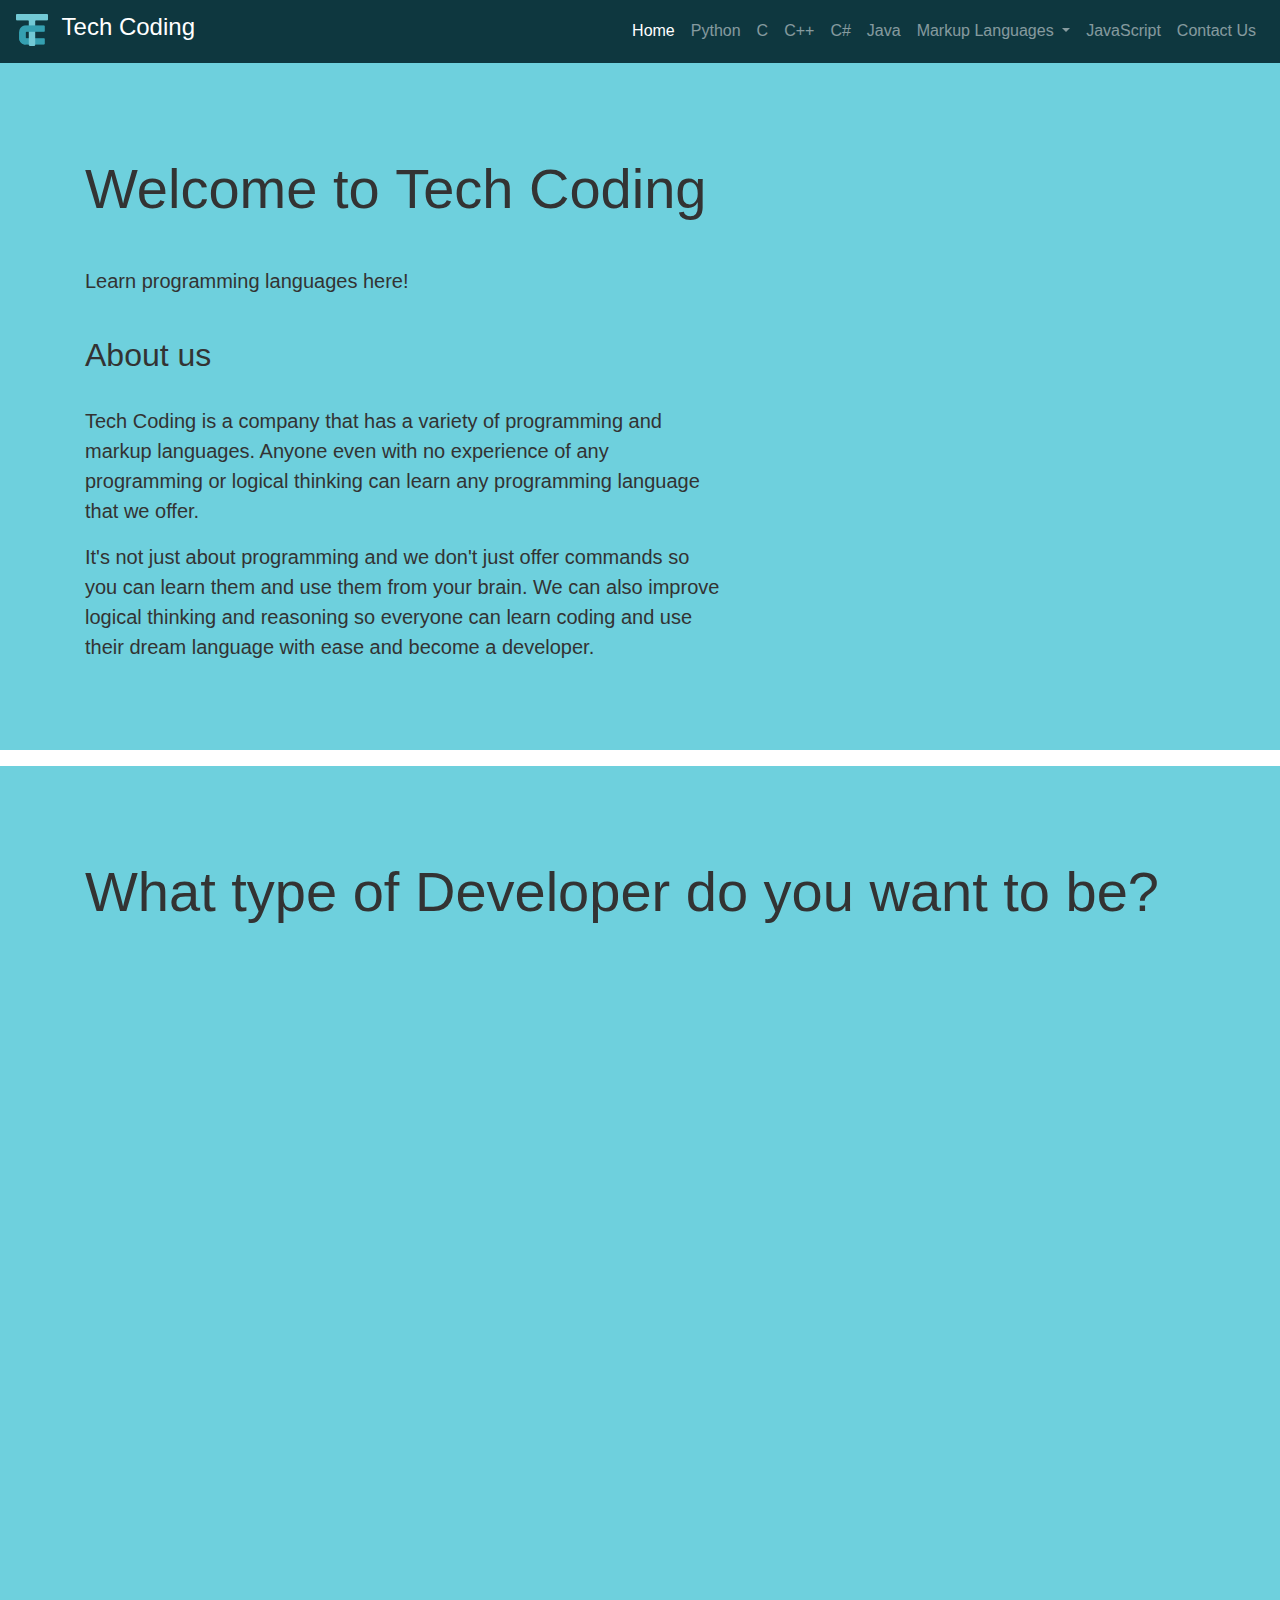
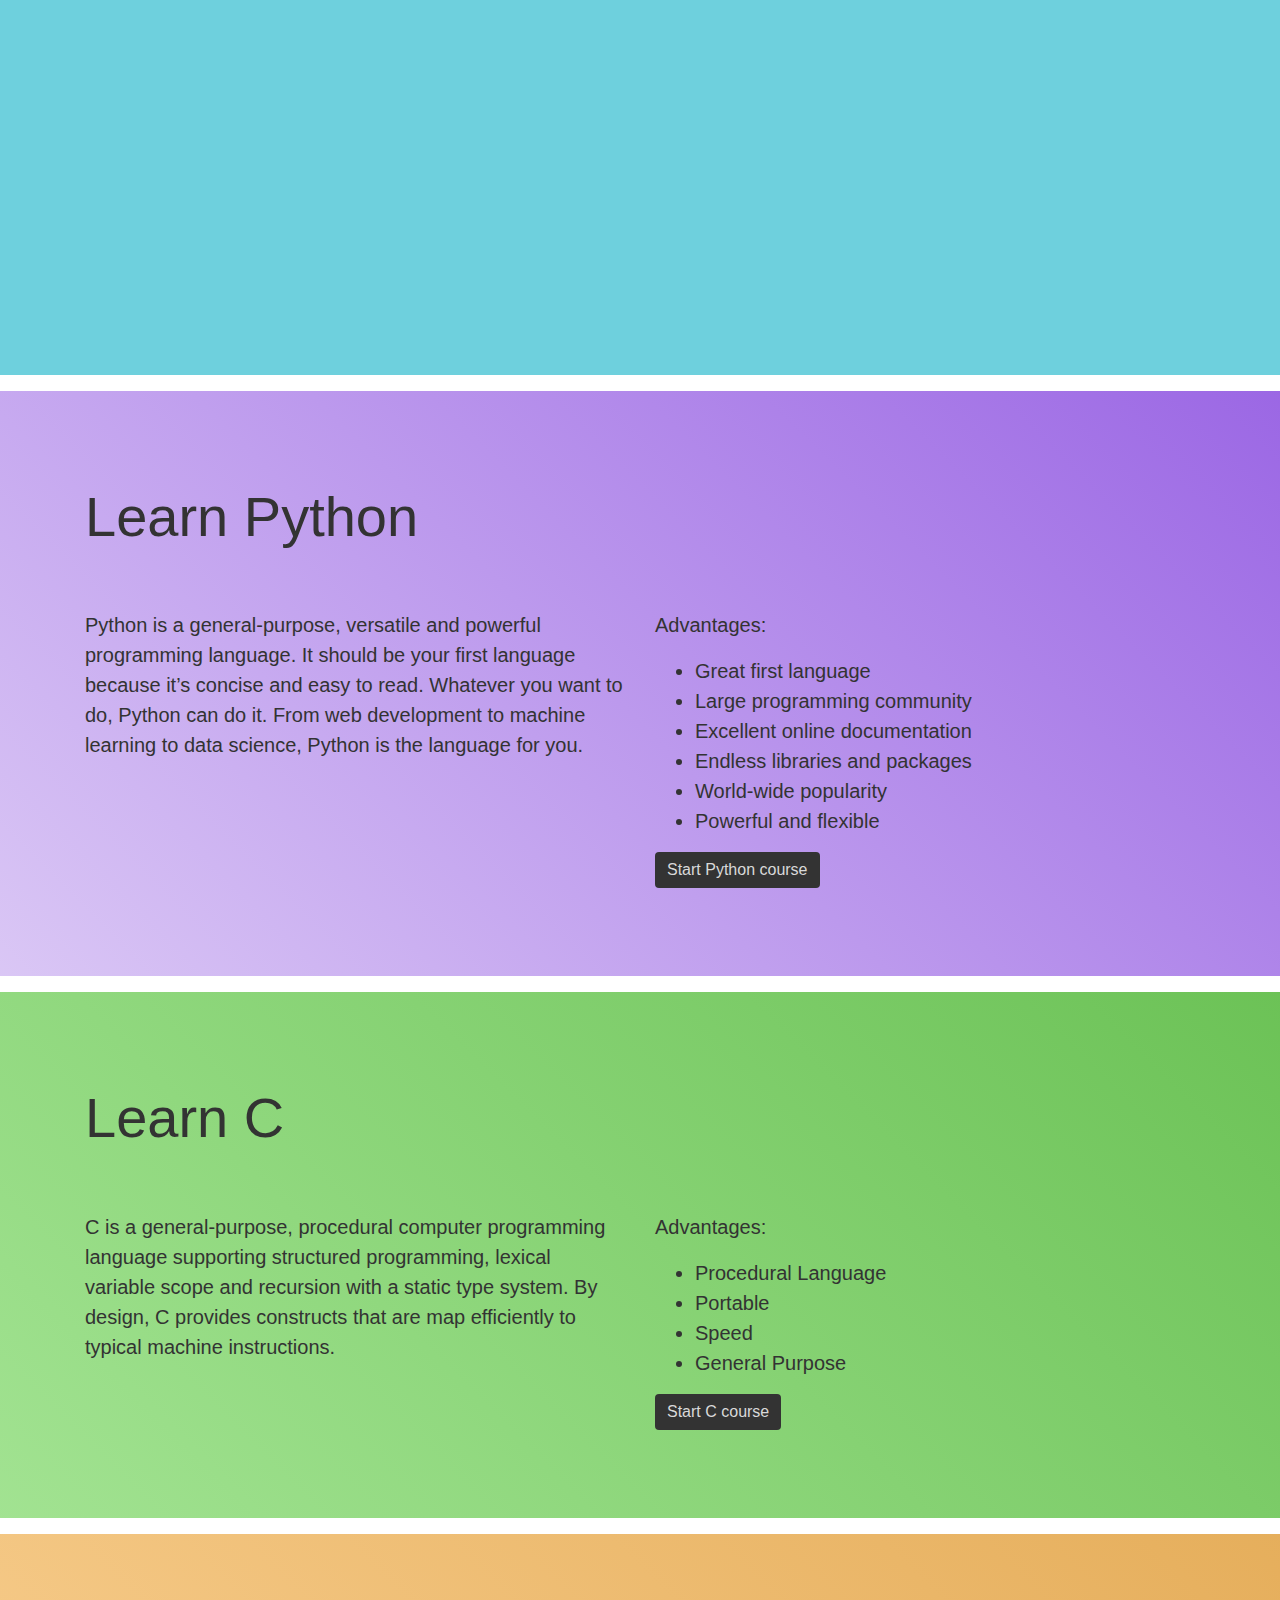
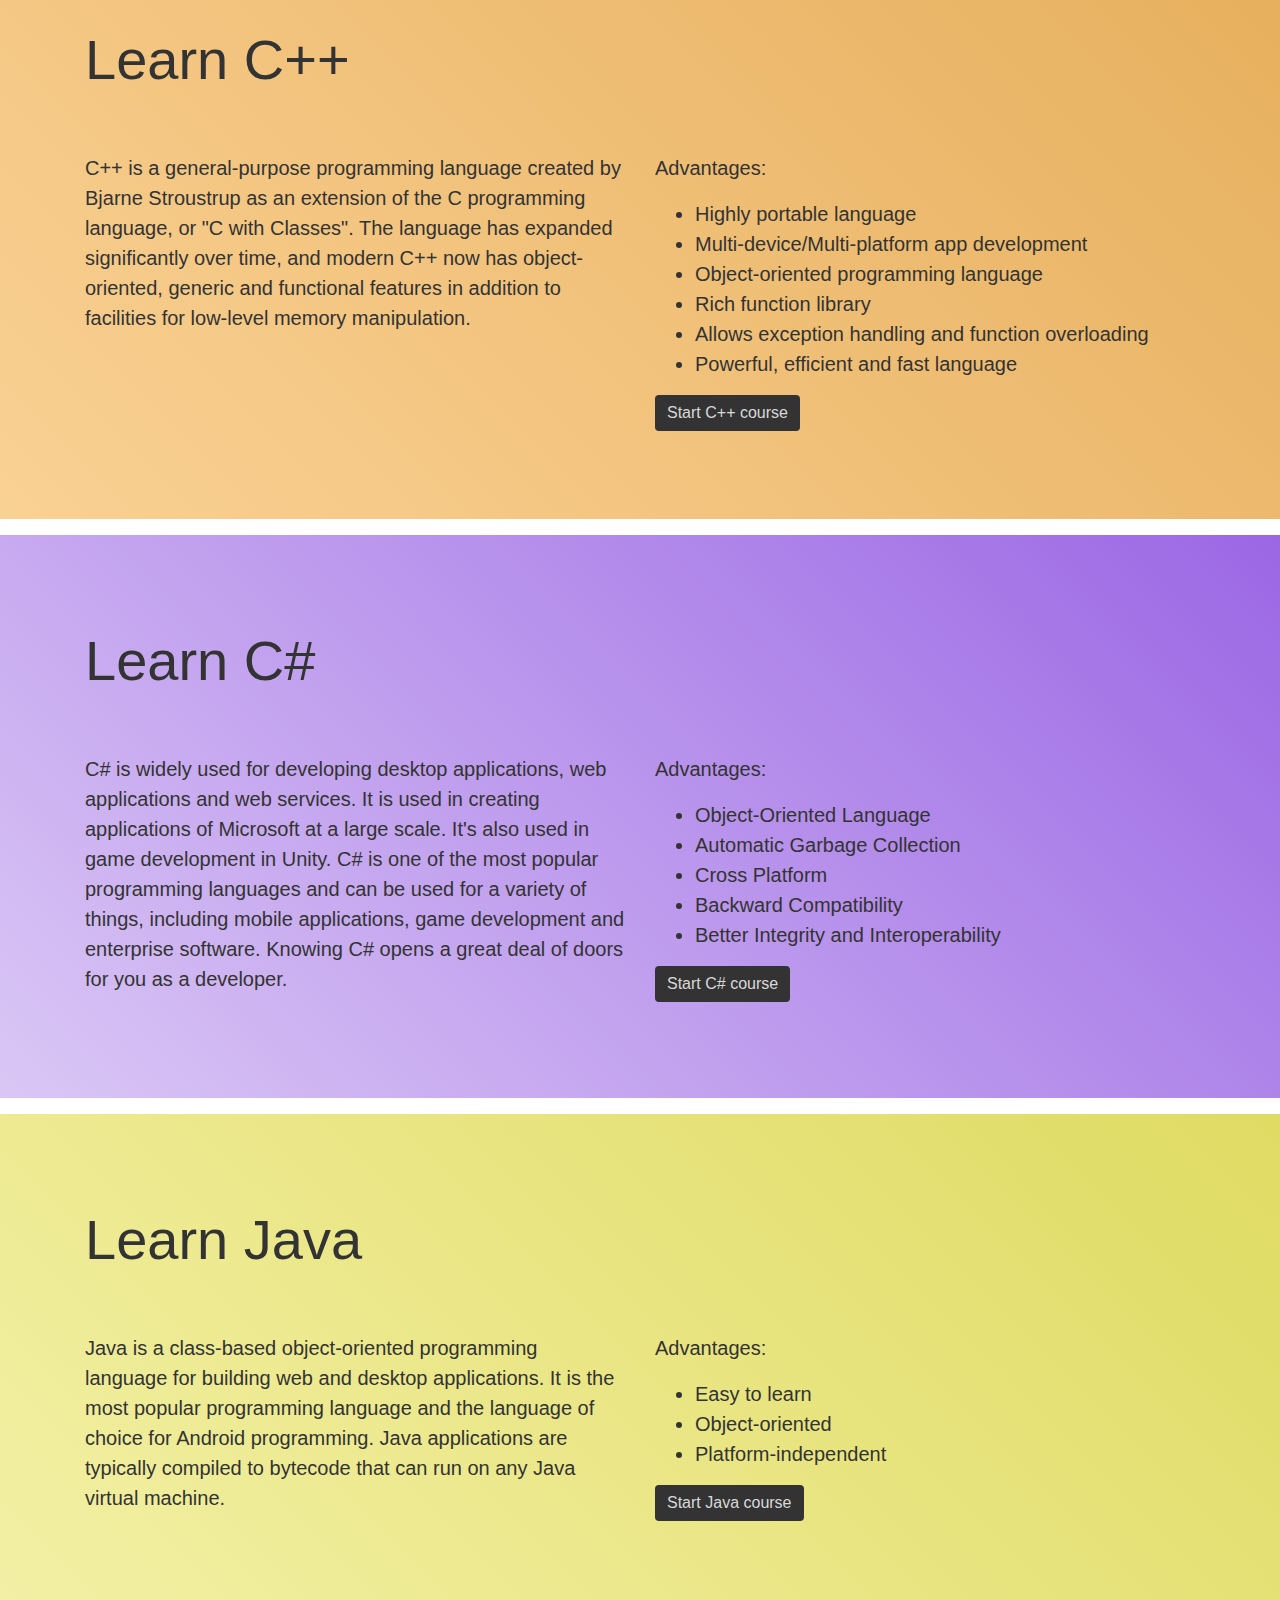
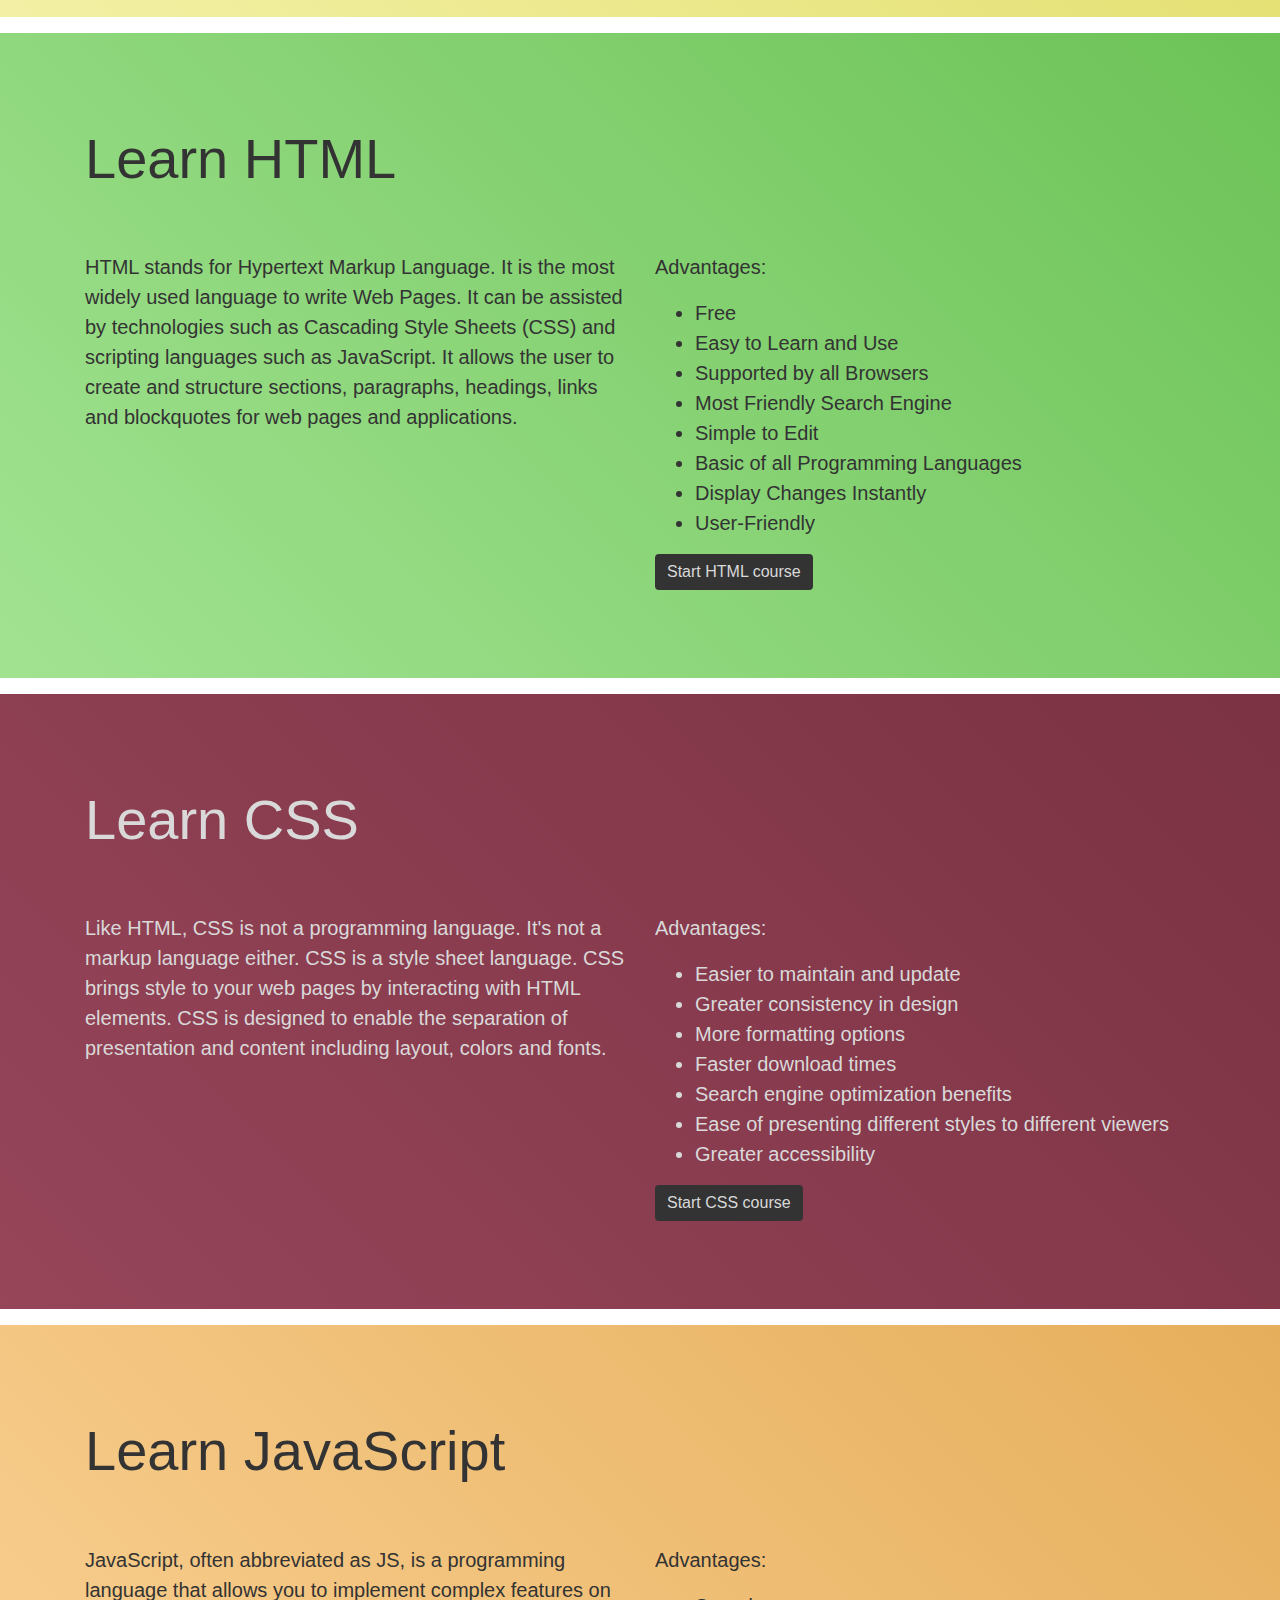
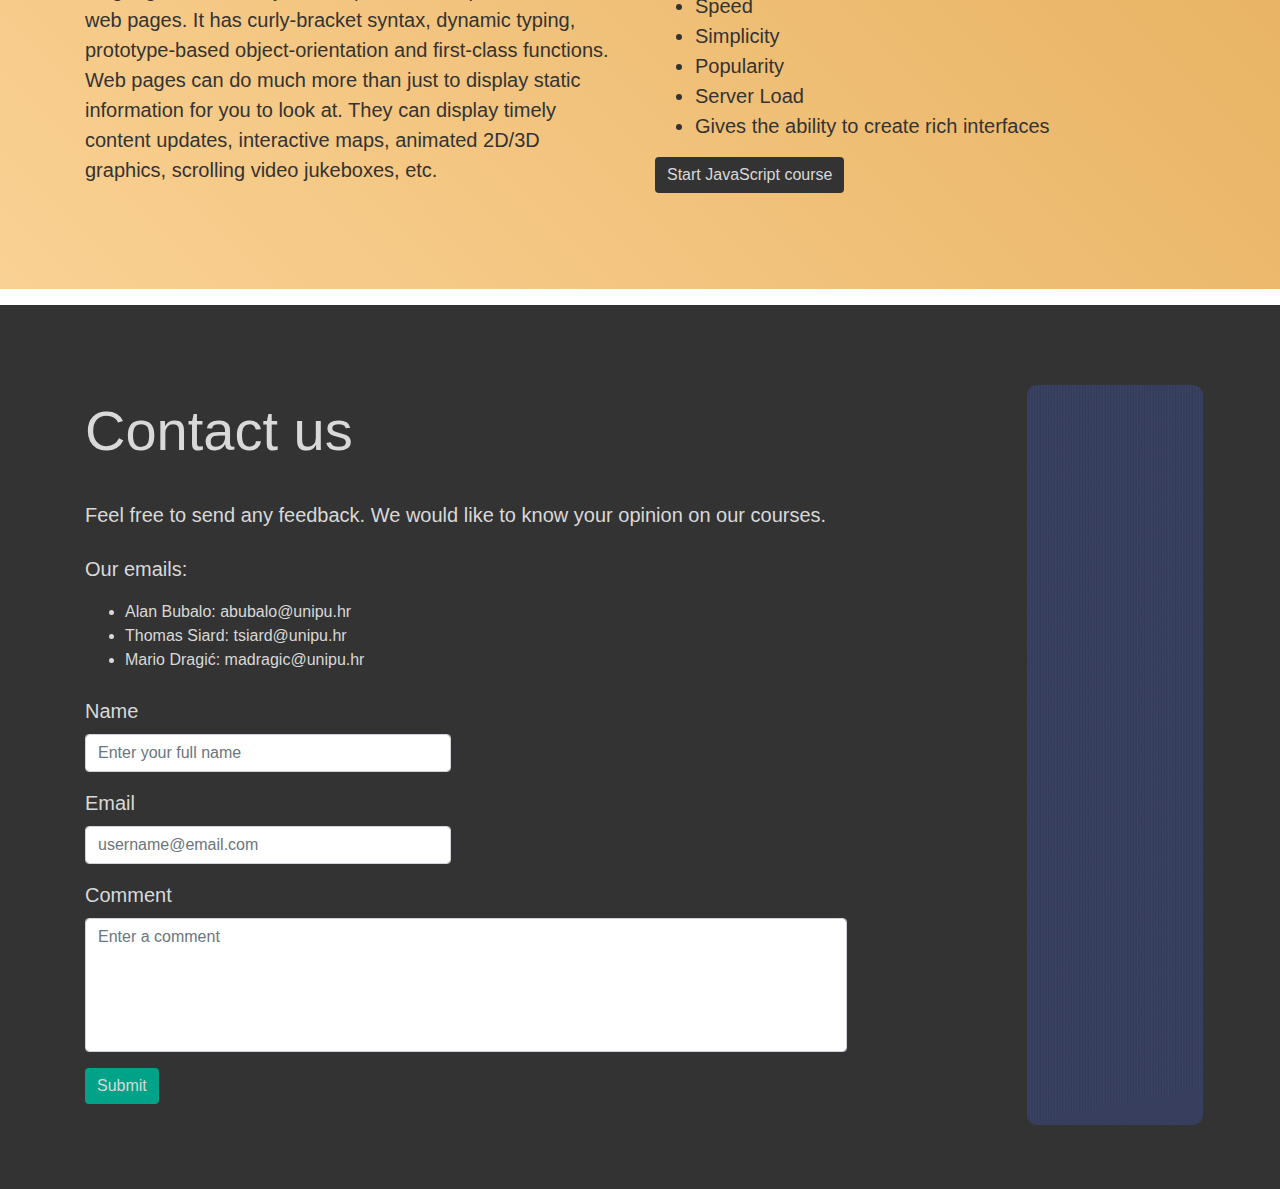
<file: index.html>
<!DOCTYPE html>
<html>

<head>

    <title>Tech Coding | Home page</title>
    <meta name="viewport" content="width=device-width, initial-scale=1.0" />
    <meta charset="utf-8" />
    <meta name="description"
        content="Tech Coding is a coaching site that teaches new programmers how to code. We teach Python, C, C++, C#, Java, HTML, CSS and JavaScript." />
    <link rel="icon" href="tech_coding_logo.png" />
    <link rel="canonical" href="https://tech-coding.netlify.app/" />

    <!-------------- Styles -------------->

    <link rel="stylesheet" href="https://stackpath.bootstrapcdn.com/bootstrap/4.4.1/css/bootstrap.min.css" />
    <link rel="stylesheet" href="https://use.fontawesome.com/releases/v5.7.0/css/all.css" />
    <link rel="stylesheet" href="style.css" />

    <!-- Global site tag (gtag.js) - Google Analytics -->
    <script async src="https://www.googletagmanager.com/gtag/js?id=G-TGDYKP3KB1"></script>
    <script>
        window.dataLayer = window.dataLayer || [];
        function gtag() { dataLayer.push(arguments); }
        gtag('js', new Date());

        gtag('config', 'G-TGDYKP3KB1');
    </script>

</head>

<body data-spy="scroll" data-target=".navbar" data-offset="100">

    <!-------------- Navigation -------------->

    <nav class="navbar sticky-top navbar-expand-lg nav-bg-color navbar-dark">
        <div class="navbar-header">
            <a href="https://tech-coding.netlify.app/" class="navbar-brand">
                <img src="tech_coding_logo.png" title="Tech Coding Logo" alt="Tech Coding Logo" />
                <h4 style="display: inline-block;" class="px-2">Tech Coding</h4>
            </a>
        </div>
        <button class="navbar-toggler" data-toggle="collapse" data-target="#navbar-menu">
            <span class="navbar-toggler-icon"></span>
        </button>
        <div class="collapse navbar-collapse" id="navbar-menu">
            <ul class="nav navbar-nav ml-auto">
                <li class="nav-item">
                    <a class="nav-link" href="#home">Home</a>
                </li>
                <li class="nav-item">
                    <a class="nav-link" href="#python">Python</a>
                </li>
                <li class="nav-item">
                    <a class="nav-link" href="#c">C</a>
                </li>
                <li class="nav-item">
                    <a class="nav-link" href="#cplusplus">C++</a>
                </li>
                <li class="nav-item">
                    <a class="nav-link" href="#csharp">C#</a>
                </li>
                <li class="nav-item">
                    <a class="nav-link" href="#java">Java</a>
                </li>
                <li class="nav-item dropdown">
                    <a class="nav-link dropdown-toggle" href="#" id="navbardrop" data-toggle="dropdown">
                        Markup Languages
                    </a>
                    <div class="dropdown-menu nav-bg-color my-dropdown">
                        <a class="dropdown-item markup-langs" href="#html">HTML</a>
                        <a class="dropdown-item markup-langs" href="#css">CSS</a>
                    </div>
                </li>
                <li class="nav-item">
                    <a class="nav-link" href="#javascript">JavaScript</a>
                </li>
                <li class="nav-item">
                    <a class="nav-link" href="#foot">Contact Us</a>
                </li>
            </ul>
        </div>
    </nav>

    <!-------------- Header -------------->

    <header id="home" class="jumbotron jumbotron-fluid my-0">
        <div class="container">
            <h1 class="display-4">Welcome to <strong>Tech Coding</strong></h1>
            <p class="lead py-2">Learn programming languages here!</p>
            <div class="row">
                <div class="col-md-7">
                    <h3 class="display-4 about-us">About us</h3>
                    <div class="lead py-2">
                        <p>
                            Tech Coding is a company that has a variety of programming and markup languages. Anyone even
                            with no experience of any programming or logical thinking can learn any programming language
                            that we offer.
                        </p>
                        <p>
                            It's not just about programming and we don't just offer commands so you can
                            learn them and use them from your brain. We can also improve logical thinking and reasoning
                            so
                            everyone can learn coding and use their dream language with ease and become a developer.
                        </p>
                    </div>
                </div>
            </div>
        </div>
    </header>

    <!-------------- Types of Developers -------------->

    <div id="choices" class="jumbotron jumbotron-fluid my-0">
        <div class="container">
            <h1 class="display-4">What type of <strong>Developer</strong> do you want to be?</h1>
            <div class="row justify-content-center">
                <div class="col-lg-3 col-md-5 m-2 fade-in">
                    <div class="my-card">
                        <img src="web_developer.png" title="Web Developer" alt="Web Developer" class="card-img-top">
                        <div id="web-dev" class="card card-body">
                            <h3 class="card-title">Web Developer, Website Apps</h3>
                            <ul class="card-text">
                                <li><a class="btn learn-button" href="#html">HTML</a></li>
                                <li><a class="btn learn-button" href="#css">CSS</a></li>
                                <li><a class="btn learn-button" href="#javascript">JavaScript</a></li>
                                <li><a class="btn learn-button" href="#python">Python</a></li>
                            </ul>
                        </div>
                    </div>

                </div>
                <div class="col-lg-3 col-md-5 m-2 fade-in">
                    <div class="my-card">
                        <img src="game_developer.png" title="Game Developer" alt="Game Developer" class="card-img-top">
                        <div id="game-dev" class="card card-body">
                            <h3 class="card-title">Game Developer</h3>
                            <ul class="card-text">
                                <li><a class="btn learn-button" href="#cplusplus">C++</a></li>
                                <li><a class="btn learn-button" href="#csharp">C#</a></li>
                                <li><a class="btn learn-button" href="#java">Java</a></li>
                            </ul>
                        </div>
                    </div>

                </div>
                <div class="col-lg-3 col-md-5 m-2 fade-in">
                    <div class="my-card">
                        <img src="embedded_system.png" title="Embedded System" alt="Embedded System"
                            class="card-img-top">
                        <div id="embedded-sys" class="card card-body">
                            <h3 class="card-title">Embedded System</h3>
                            <ul class="card-text">
                                <li><a class="btn learn-button" href="#python">Python</a></li>
                                <li><a class="btn learn-button" href="#c">C</a></li>
                                <li><a class="btn learn-button" href="#cplusplus">C++</a></li>
                                <li><a class="btn learn-button" href="#java">Java</a></li>
                            </ul>
                        </div>
                    </div>

                </div>
                <div class="col-lg-3 col-md-5 m-2 fade-in">
                    <div class="my-card">
                        <img src="data_science.png" title="Data Scientist" alt="Data Science" class="card-img-top">
                        <div id="data-science" class="card card-body">
                            <h3 class="card-title">Data Science, Machine Learning</h3>
                            <ul class="card-text">
                                <li><a class="btn learn-button" href="#python">Python</a></li>
                            </ul>
                        </div>
                    </div>

                </div>
                <div class="col-lg-3 col-md-5 m-2 fade-in">
                    <div class="my-card">
                        <img src="security_developer.png" title="Security Developer" alt="Security Developer"
                            class="card-img-top">
                        <div id="software-dev" class="card card-body">
                            <h3 class="card-title">Security Developer</h3>
                            <ul class="card-text">
                                <li><a class="btn learn-button" href="#python">Python</a></li>
                                <li><a class="btn learn-button" href="#c">C</a></li>
                                <li><a class="btn learn-button" href="#c++">C++</a></li>
                            </ul>
                        </div>
                    </div>

                </div>
            </div>
        </div>
    </div>

    <!-------------- Python -------------->

    <div id="python" class="jumbotron jumbotron-fluid my-0">
        <div class="container">
            <h1 class="display-4">Learn <strong>Python</strong></h1>
            <div class="row">
                <div class="col-md py-4">
                    <p class="lead">
                        Python is a general-purpose, versatile and powerful programming language. It should be your
                        first language because it’s concise and easy to read. Whatever you want to do, Python can do it.
                        From web development to machine learning to data science, Python is the language for you.
                    </p>
                </div>
                <div class="col-md py-4">
                    <p class="lead">
                        Advantages:
                    <ul>
                        <li class="lead">
                            Great first language
                        </li>
                        <li class="lead">
                            Large programming community
                        </li>
                        <li class="lead">
                            Excellent online documentation
                        </li>
                        <li class="lead">
                            Endless libraries and packages
                        </li>
                        <li class="lead">
                            World-wide popularity
                        </li>
                        <li class="lead">
                            Powerful and flexible
                        </li>
                    </ul>
                    </p>
                    <a class="btn learn-button" title="Start Python course" href="index2.html" role="button">Start
                        Python
                        course</a>
                </div>
            </div>
        </div>
    </div>

    <!-------------- C -------------->

    <div id="c" class="jumbotron jumbotron-fluid my-0">
        <div class="container">
            <h1 class="display-4">Learn <strong>C</strong></h1>
            <div class="row">
                <div class="col-md py-4">
                    <p class="lead">
                        C is a general-purpose, procedural computer programming language supporting structured
                        programming, lexical variable scope and recursion with a static type system. By design,
                        C provides constructs that are map efficiently to typical machine instructions.
                    </p>
                </div>
                <div class="col-md py-4">
                    <p class="lead">
                        Advantages:
                    <ul>
                        <li class="lead">
                            Procedural Language
                        </li>
                        <li class="lead">
                            Portable
                        </li>
                        <li class="lead">
                            Speed
                        </li>
                        <li class="lead">
                            General Purpose
                        </li>
                    </ul>
                    </p>
                    <a class="btn learn-button" title="Start C course" href="index2.html" role="button">Start C
                        course</a>
                </div>
            </div>
        </div>
    </div>

    <!-------------- C++ -------------->

    <div id="cplusplus" class="jumbotron jumbotron-fluid my-0">
        <div class="container">
            <h1 class="display-4">Learn <strong>C++</strong></h1>
            <div class="row">
                <div class="col-md py-4">
                    <p class="lead">
                        C++ is a general-purpose programming language created by Bjarne Stroustrup as an extension
                        of the C programming language, or "C with Classes". The language has expanded significantly
                        over time, and modern C++ now has object-oriented, generic and functional features in
                        addition to facilities for low-level memory manipulation.
                    </p>
                </div>
                <div class="col-md py-4">
                    <p class="lead">
                        Advantages:
                    <ul>
                        <li class="lead">
                            Highly portable language
                        </li>
                        <li class="lead">
                            Multi-device/Multi-platform app development
                        </li>
                        <li class="lead">
                            Object-oriented programming language
                        </li>
                        <li class="lead">
                            Rich function library
                        </li>
                        <li class="lead">
                            Allows exception handling and function overloading
                        </li>
                        <li class="lead">
                            Powerful, efficient and fast language
                        </li>
                    </ul>
                    </p>
                    <a class="btn learn-button" title="Start C++ course" href="index2.html" role="button">Start C++
                        course</a>
                </div>
            </div>
        </div>
    </div>

    <!-------------- C# -------------->

    <div id="csharp" class="jumbotron jumbotron-fluid my-0">
        <div class="container">
            <h1 class="display-4">Learn <strong>C#</strong></h1>
            <div class="row">
                <div class="col-md py-4">
                    <p class="lead">
                        C# is widely used for developing desktop applications, web applications and web services. It
                        is used in creating applications of Microsoft at a large scale. It's also used in game
                        development in Unity. C# is one of the most popular programming languages and can be used for
                        a variety of things, including mobile applications, game development and enterprise software.
                        Knowing C# opens a great deal of doors for you as a developer.
                    </p>
                </div>
                <div class="col-md py-4">
                    <p class="lead">
                        Advantages:
                    <ul>
                        <li class="lead">
                            Object-Oriented Language
                        </li>
                        <li class="lead">
                            Automatic Garbage Collection
                        </li>
                        <li class="lead">
                            Cross Platform
                        </li>
                        <li class="lead">
                            Backward Compatibility
                        </li>
                        <li class="lead">
                            Better Integrity and Interoperability
                        </li>
                    </ul>
                    </p>
                    <a class="btn learn-button" title="Start C# course" href="index2.html" role="button">Start C#
                        course</a>
                </div>
            </div>
        </div>
    </div>

    <!-------------- Java -------------->

    <div id="java" class="jumbotron jumbotron-fluid my-0">
        <div class="container">
            <h1 class="display-4">Learn <strong>Java</strong></h1>
            <div class="row">
                <div class="col-md py-4">
                    <p class="lead">
                        Java is a class-based object-oriented programming language for building web and desktop
                        applications. It is the most popular programming language and the language of choice for
                        Android programming. Java applications are typically compiled to bytecode that can run on
                        any Java virtual machine.
                    </p>
                </div>
                <div class="col-md py-4">
                    <p class="lead">
                        Advantages:
                    <ul>
                        <li class="lead">
                            Easy to learn
                        </li>
                        <li class="lead">
                            Object-oriented
                        </li>
                        <li class="lead">
                            Platform-independent
                        </li>
                    </ul>
                    </p>
                    <a class="btn learn-button" title="Start Java course" href="index2.html" role="button">Start Java
                        course</a>
                </div>
            </div>
        </div>
    </div>

    <!-------------- HTML -------------->

    <div id="html" class="jumbotron jumbotron-fluid my-0">
        <div class="container">
            <h1 class="display-4">Learn <strong>HTML</strong></h1>
            <div class="row">
                <div class="col-md py-4">
                    <p class="lead">
                        HTML stands for Hypertext Markup Language. It is the most widely used language to write
                        Web Pages. It can be assisted by technologies such as Cascading Style Sheets (CSS) and
                        scripting languages such as JavaScript. It allows the user to create and structure sections,
                        paragraphs, headings, links and blockquotes for web pages and applications.
                    </p>
                </div>
                <div class="col-md py-4">
                    <p class="lead">
                        Advantages:
                    <ul>
                        <li class="lead">
                            Free
                        </li>
                        <li class="lead">
                            Easy to Learn and Use
                        </li>
                        <li class="lead">
                            Supported by all Browsers
                        </li>
                        <li class="lead">
                            Most Friendly Search Engine
                        </li>
                        <li class="lead">
                            Simple to Edit
                        </li>
                        <li class="lead">
                            Basic of all Programming Languages
                        </li>
                        <li class="lead">
                            Display Changes Instantly
                        </li>
                        <li class="lead">
                            User-Friendly
                        </li>
                    </ul>
                    </p>
                    <a class="btn learn-button" title="Start HTML course" href="index2.html" role="button">Start HTML
                        course</a>
                </div>
            </div>
        </div>
    </div>

    <!-------------- CSS -------------->

    <div id="css" class="jumbotron jumbotron-fluid my-0">
        <div class="container">
            <h1 class="display-4">Learn <strong>CSS</strong></h1>
            <div class="row">
                <div class="col-md py-4">
                    <p class="lead">
                        Like HTML, CSS is not a programming language. It's not a markup language either. CSS is a
                        style sheet language. CSS brings style to your web pages by interacting with HTML elements.
                        CSS is designed to enable the separation of presentation and content including layout,
                        colors and fonts.
                    </p>
                </div>
                <div class="col-md py-4">
                    <p class="lead">
                        Advantages:
                    <ul>
                        <li class="lead">
                            Easier to maintain and update
                        </li>
                        <li class="lead">
                            Greater consistency in design
                        </li>
                        <li class="lead">
                            More formatting options
                        </li>
                        <li class="lead">
                            Faster download times
                        </li>
                        <li class="lead">
                            Search engine optimization benefits
                        </li>
                        <li class="lead">
                            Ease of presenting different styles to different viewers
                        </li>
                        <li class="lead">
                            Greater accessibility
                        </li>
                    </ul>
                    </p>
                    <a class="btn learn-button" title="Start CSS course" href="index2.html" role="button">Start CSS
                        course</a>
                </div>
            </div>
        </div>
    </div>

    <!-------------- Javascript -------------->

    <div id="javascript" class="jumbotron jumbotron-fluid my-0">
        <div class="container">
            <h1 class="display-4">Learn <strong>JavaScript</strong></h1>
            <div class="row">
                <div class="col-md py-4">
                    <p class="lead">
                        JavaScript, often abbreviated as JS, is a programming language that allows you to implement
                        complex features on web pages. It has curly-bracket syntax, dynamic typing, prototype-based
                        object-orientation and first-class functions.
                        Web pages can do much more than just to display static information for you to look at. They can
                        display timely content updates, interactive
                        maps, animated 2D/3D graphics, scrolling video jukeboxes, etc.
                    </p>
                </div>
                <div class="col-md py-4">
                    <p class="lead">
                        Advantages:
                    <ul>
                        <li class="lead">
                            Speed
                        </li>
                        <li class="lead">
                            Simplicity
                        </li>
                        <li class="lead">
                            Popularity
                        </li>
                        <li class="lead">
                            Server Load
                        </li>
                        <li class="lead">
                            Gives the ability to create rich interfaces
                        </li>
                    </ul>
                    </p>
                    <a class="btn learn-button" title="Start JavaScript course" href="index2.html" role="button">Start
                        JavaScript course</a>
                </div>
            </div>
        </div>
    </div>

    <!-------------- Footer -------------->

    <footer id="foot" class="jumbotron jumbotron-fluid my-0">
        <div class="container">
            <div class="row">
                <div class="col-md-10">
                    <h1 class="display-4">Contact us</h1>
                    <p class="lead">Feel free to send any feedback. We would like to know your opinion on our courses.
                    </p>
                    <div id="ouremails" class="my-4">
                        <p class="lead">Our emails:</p>
                        <ul class="emails">
                            <li>
                                Alan Bubalo: abubalo@unipu.hr
                            </li>
                            <li>
                                Thomas Siard: tsiard@unipu.hr
                            </li>
                            <li>
                                Mario Dragić: madragic@unipu.hr
                            </li>
                        </ul>
                    </div>
                    <form action="index4.html" class="needs-validation" novalidate>
                        <div class="row">
                            <div class="col-md-5">
                                <div class="form-group">
                                    <label for="name" class="lead">Name</label>
                                    <input type="text" name="name" id="name" class="form-control"
                                        placeholder="Enter your full name" required>
                                    <div class="invalid-feedback">Please enter your name.</div>
                                </div>
                                <div class="form-group">
                                    <label for="email" class="lead">Email</label>
                                    <input type="email" name="email" id="email" class="form-control"
                                        placeholder="username@email.com" required>
                                    <div class="invalid-feedback">Please enter your email.</div>
                                </div>
                            </div>
                        </div>
                        <div class="row">
                            <div class="col-md-10">
                                <div class="form-group">
                                    <label for="comment" class="lead">Comment</label>
                                    <textarea name="comment" rows="5" id="comment" class="form-control"
                                        placeholder="Enter a comment" required></textarea>
                                    <div class="invalid-feedback">Please add a comment.</div>
                                </div>
                            </div>
                        </div>
                        <button type="submit" class="btn my-submit-color">Submit</button>
                    </form>
                </div>
                <div id="banner" class="col-md-2">
                    <a href="http://boostello.byethost7.com/" title="Boostello" target="_blank">
                        <img id="banner-gif" src="boostello.gif" alt="Boostello Banner">
                    </a>
                </div>
            </div>

        </div>
    </footer>

    <!-------------- Scripts -------------->

    <script src="https://code.jquery.com/jquery-3.4.1.slim.min.js"></script>
    <script src="https://cdn.jsdelivr.net/npm/popper.js@1.16.0/dist/umd/popper.min.js"></script>
    <script src="https://stackpath.bootstrapcdn.com/bootstrap/4.4.1/js/bootstrap.min.js"></script>
    <script src="script.js"></script>

</body>

</html>
</file>
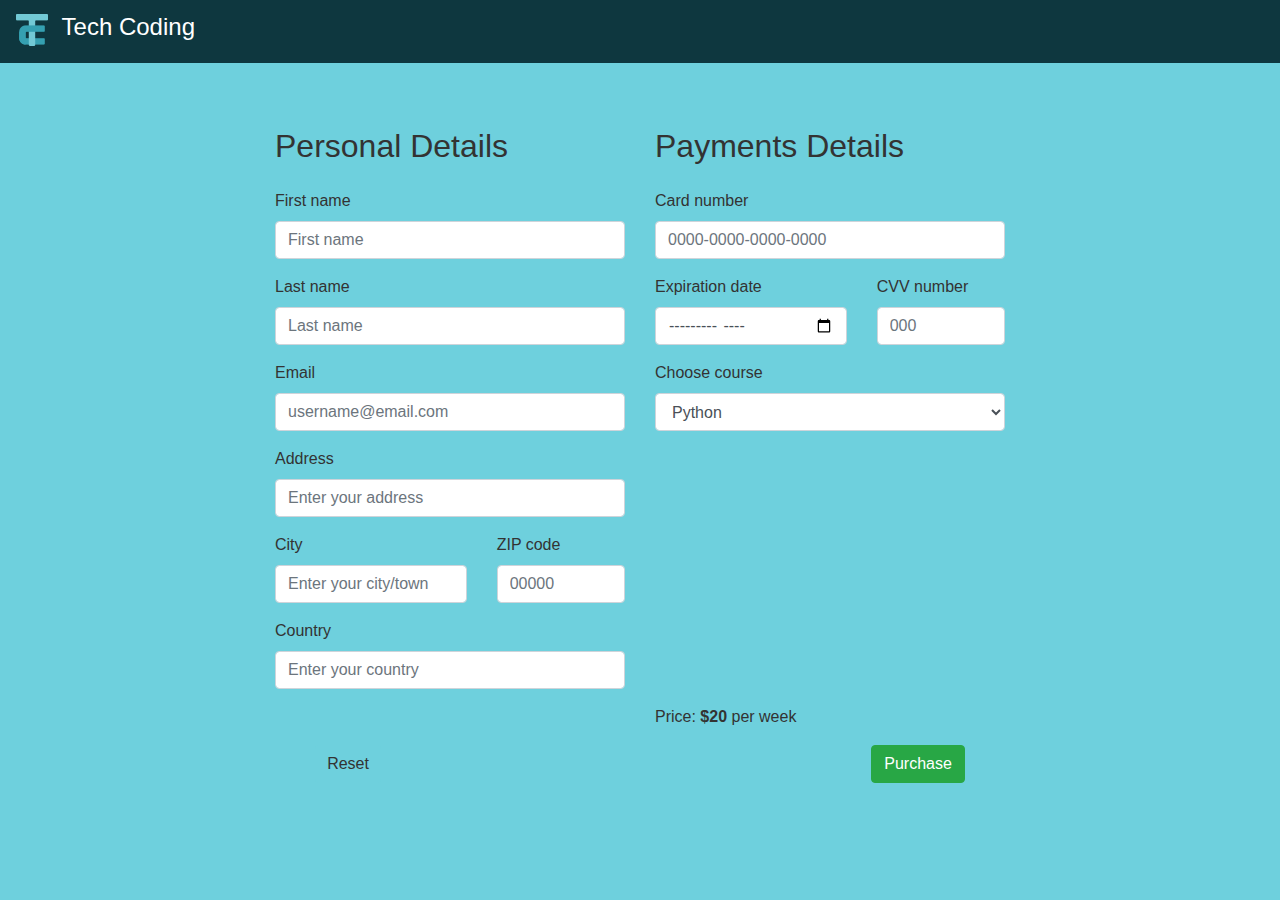
<file: index2.html>
<!DOCTYPE html>
<html>

<head>

    <title>Tech Coding | Start your course</title>
    <meta name="viewport" content="width=device-width, initial-scale=1.0" />
    <meta charset="utf-8" />
    <meta name="description" content="Start your course right here! Here you can provide your personal and payment information so we will be ready to teach you a programming language you want." />
    <link rel="icon" href="tech_coding_logo.png" />

    <!-------------- Styles -------------->

    <link rel="stylesheet" href="https://stackpath.bootstrapcdn.com/bootstrap/4.4.1/css/bootstrap.min.css" />
    <link rel="stylesheet" href="https://use.fontawesome.com/releases/v5.7.0/css/all.css" />
    <link rel="stylesheet" href="style.css" />

</head>

<body id="payment-body" data-spy="scroll" data-target=".navbar" data-offset="100">

    <!-------------- Navigation -------------->

    <nav class="navbar sticky-top navbar-expand-lg nav-bg-color navbar-dark">
        <div class="navbar-header">
            <a href="https://tech-coding.netlify.app/" class="navbar-brand">
                <img src="tech_coding_logo.png" title="Tech Coding Logo" alt="Tech Coding Logo" />
                <h4 style="display: inline-block;" class="px-2">Tech Coding</h4>
            </a>
        </div>
    </nav>

    <!-------------- Payment -------------->

    <div id="payment" class="jumbotron jumbotron-fluid my-0">
        <div class="container">
            <form action="index3.html" class="needs-validation" novalidate>
                <div class="row justify-content-center">
                    <div class="col-md-4">
                        <h1 class="lead payment-heading">Personal Details</h1>
                        <div class="form-group">
                            <label for="first-name" class="lead">First name</label>
                            <input type="text" name="first-name" id="first-name" class="form-control"
                                placeholder="First name" required>
                            <div class="invalid-feedback">Please enter your first name.</div>
                        </div>
                        <div class="form-group">
                            <label for="last-name" class="lead">Last name</label>
                            <input type="text" name="last-name" id="last-name" class="form-control"
                                placeholder="Last name" required>
                            <div class="invalid-feedback">Please enter your last name.</div>
                        </div>
                        <div class="form-group">
                            <label for="email" class="lead">Email</label>
                            <input type="email" name="email" id="email" class="form-control"
                                placeholder="username@email.com" required>
                            <div class="invalid-feedback">Please enter your email.</div>
                        </div>
                        <div class="form-group">
                            <label for="address" class="lead">Address</label>
                            <input type="text" name="address" id="address" class="form-control"
                                placeholder="Enter your address" required>
                            <div class="invalid-feedback">Please enter your address.</div>
                        </div>
                        <div class="row">
                            <div class="col-sm-7">
                                <div class="form-group">
                                    <label for="city" class="lead">City</label>
                                    <input type="text" name="city" id="city" class="form-control"
                                        placeholder="Enter your city/town" required>
                                    <div class="invalid-feedback">Please enter your city.</div>
                                </div>
                            </div>
                            <div class="col-sm-5">
                                <div class="form-group">
                                    <label for="zip" class="lead">ZIP code</label>
                                    <input type="text" name="zip" id="zip" class="form-control" placeholder="00000"
                                        required>
                                    <div class="invalid-feedback">Please enter your ZIP code.</div>
                                </div>
                            </div>
                        </div>
                        <div class="form-group">
                            <label for="country" class="lead">Country</label>
                            <input type="text" name="country" id="country" class="form-control"
                                placeholder="Enter your country" required>
                            <div class="invalid-feedback">Please enter your country.</div>
                        </div>
                    </div>
                    <div class="col-md-4">
                        <h1 class="lead payment-heading">Payments Details</h1>
                        <div class="form-group">
                            <label for="card-number" class="lead">Card number</label>
                            <input type="text" name="card-number" id="card-number" class="form-control"
                                placeholder="0000-0000-0000-0000" pattern="[0-9]{4}-[0-9]{4}-[0-9]{4}-[0-9]{4}"
                                required>
                            <div class="invalid-feedback">Please enter your card number.</div>
                        </div>
                        <div class="row">
                            <div class="col-sm-7">
                                <div class="form-group">
                                    <label for="expir-date" class="lead">Expiration date</label>
                                    <input type="month" name="expir-date" id="expir-date" class="form-control" required>
                                    <div class="invalid-feedback">Please enter your expiration date.</div>
                                </div>
                            </div>
                            <div class="col-sm-5">
                                <div class="form-group">
                                    <label for="cvv-number" class="lead">CVV number</label>
                                    <input type="text" name="cvv-number" id="cvv-number" class="form-control"
                                        placeholder="000" required>
                                    <div class="invalid-feedback">Please enter your CVV number.</div>
                                </div>
                            </div>
                        </div>
                        <div class="form-group">
                            <label for="lang" class="lead">Choose course</label>
                            <select name="lang" id="lang" class="form-control">
                                <option value="python">Python</option>
                                <option value="c">C</option>
                                <option value="cplusplus">C++</option>
                                <option value="csharp">C#</option>
                                <option value="java">Java</option>
                                <option value="html">HTML</option>
                                <option value="css">CSS</option>
                                <option value="javascript">JavaScript</option>
                            </select>
                        </div>
                    </div>
                </div>
                <div class="row">
                    <div class="col-md-6 order-md-6"></div>
                    <div class="col-md-6 order-md-6">
                        <p class="lead">Price: <strong>$20</strong> per week</p>
                    </div>
                </div>
                <div class="row justify-content-around">
                    <button type="reset" class="btn learn-button">Reset</button>
                    <button type="submit" class="btn btn-success">Purchase</button>
                </div>
            </form>
        </div>
    </div>

    <!-------------- Scripts -------------->

    <script src="https://code.jquery.com/jquery-3.4.1.slim.min.js"></script>
    <script src="https://cdn.jsdelivr.net/npm/popper.js@1.16.0/dist/umd/popper.min.js"></script>
    <script src="https://stackpath.bootstrapcdn.com/bootstrap/4.4.1/js/bootstrap.min.js"></script>
    <script src="script.js"></script>

</body>

</html>
</file>
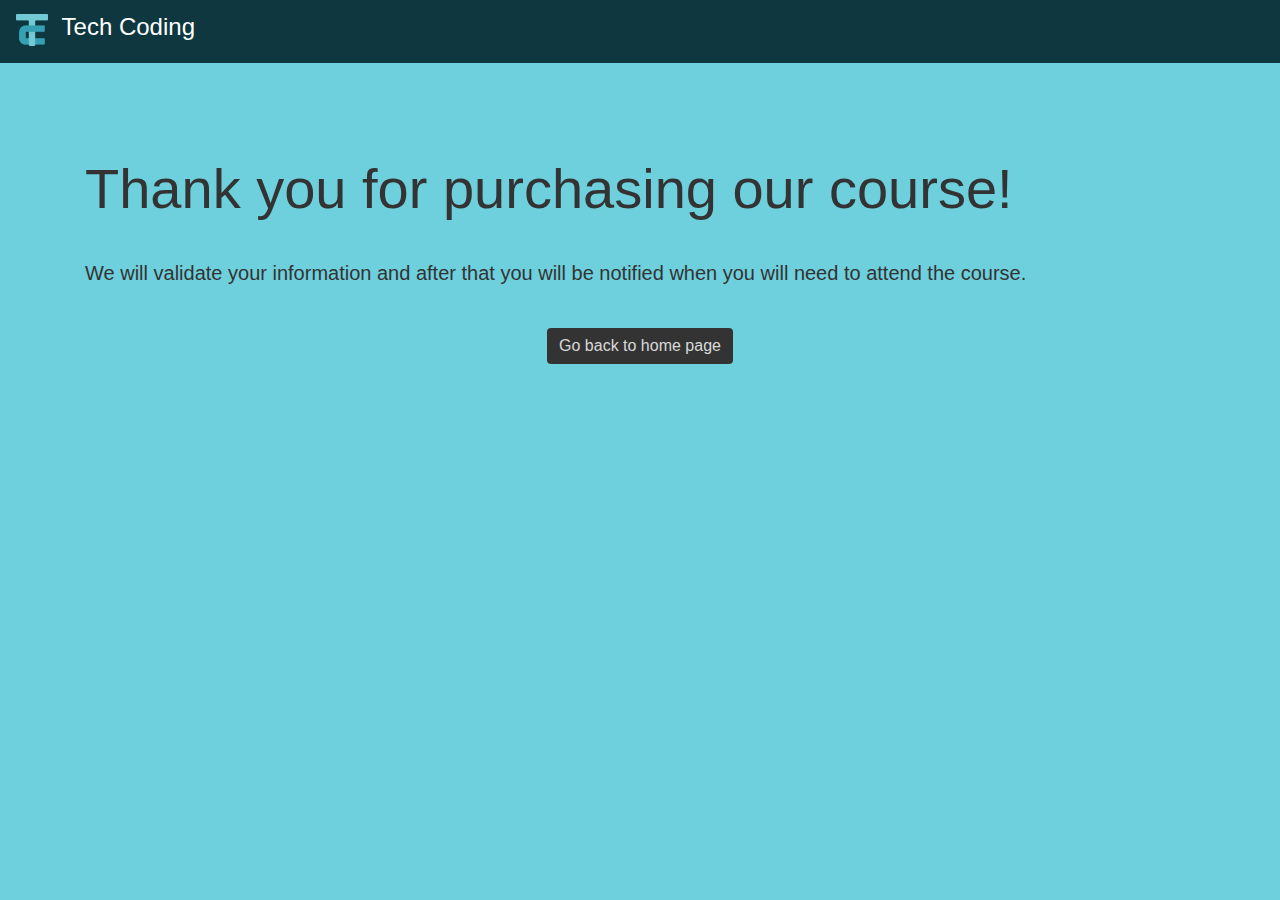
<file: index3.html>
<!DOCTYPE html>
<html>

<head>

    <title>Tech Coding | Course purchased</title>
    <meta name="viewport" content="width=device-width, initial-scale=1.0" />
    <meta charset="utf-8" />
    <link rel="icon" href="techcodinglogo.png" />

    <!-------------- Styles -------------->

    <link rel="stylesheet" href="https://stackpath.bootstrapcdn.com/bootstrap/4.4.1/css/bootstrap.min.css" />
    <link rel="stylesheet" href="https://use.fontawesome.com/releases/v5.7.0/css/all.css" />
    <link rel="stylesheet" href="style.css" />

</head>

<body id="validation-body" data-spy="scroll" data-target=".navbar" data-offset="100">

    <!-------------- Navigation -------------->

    <nav class="navbar sticky-top navbar-expand-lg nav-bg-color navbar-dark">
        <div class="navbar-header">
            <a href="https://tech-coding.netlify.app/" class="navbar-brand">
                <img src="tech_coding_logo.png" title="Tech Coding Logo" alt="Tech Coding Logo" />
                <h4 style="display: inline-block;" class="px-2">Tech Coding</h4>
            </a>
        </div>
    </nav>

    <!-------------- Validation -------------->

    <div id="validation" class="jumbotron jumbotron-fluid my-0" style="background: var(--main-bg-color)">
        <div class="container">
            <h1 class="display-4">Thank you for purchasing our course!</h1>
            <p class="lead">We will validate your information and after that you will be notified when you will
                need to attend the course.</p>
            <div class="row justify-content-center">
                <a class="btn learn-button my-4" href="https://tech-coding.netlify.app/" role="button">Go back to home page</a>
            </div>
        </div>
    </div>

    <!-------------- Scripts -------------->

    <script src="https://code.jquery.com/jquery-3.4.1.slim.min.js"></script>
    <script src="https://cdn.jsdelivr.net/npm/popper.js@1.16.0/dist/umd/popper.min.js"></script>
    <script src="https://stackpath.bootstrapcdn.com/bootstrap/4.4.1/js/bootstrap.min.js"></script>
    <script src="script.js"></script>

</body>

</html>
</file>
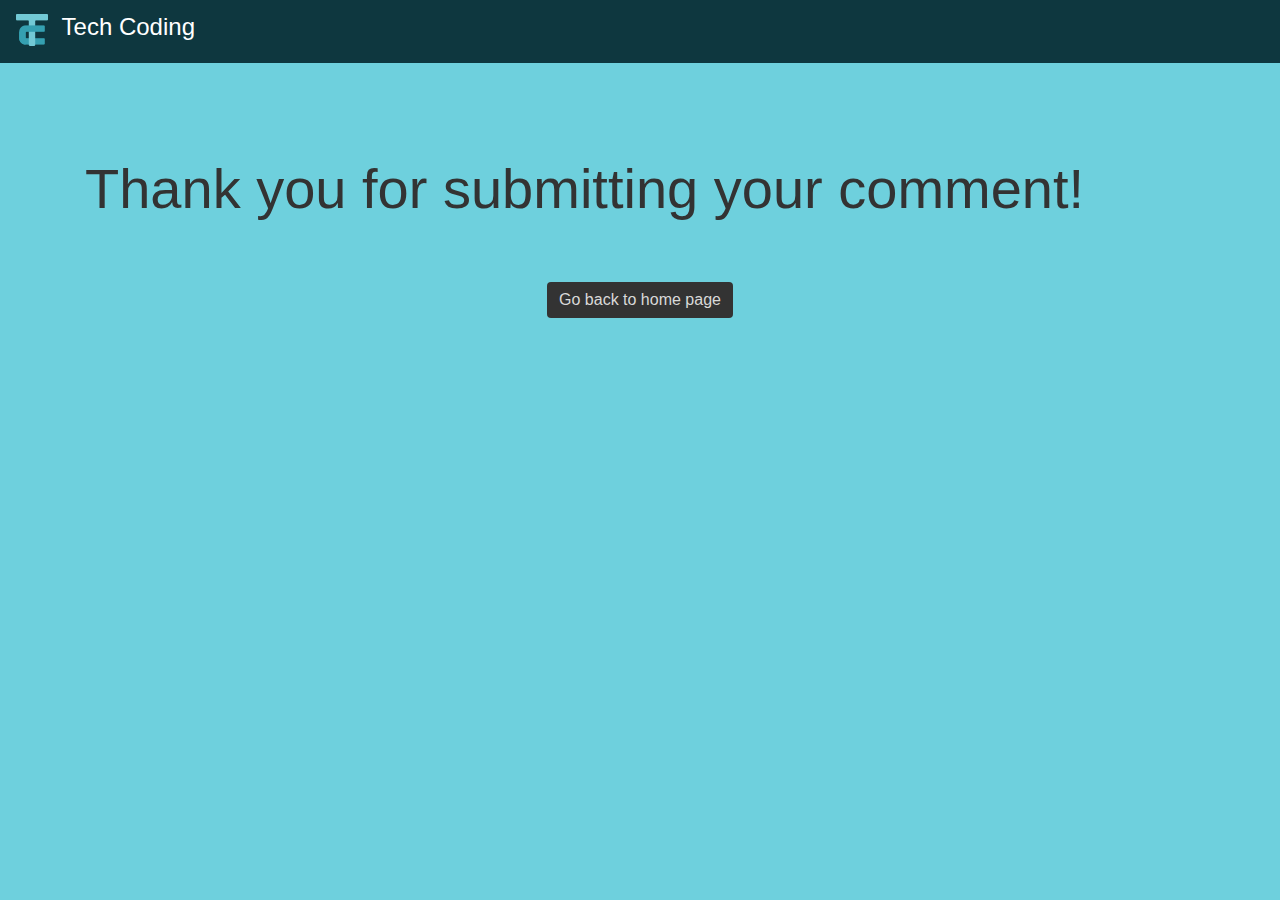
<file: index4.html>
<!DOCTYPE html>
<html>

<head>

    <title>Tech Coding | Comment Published</title>
    <meta name="viewport" content="width=device-width, initial-scale=1.0" />
    <meta charset="utf-8" />
    <link rel="icon" href="techcodinglogo.png" />

    <!-------------- Styles -------------->

    <link rel="stylesheet" href="https://stackpath.bootstrapcdn.com/bootstrap/4.4.1/css/bootstrap.min.css" />
    <link rel="stylesheet" href="https://use.fontawesome.com/releases/v5.7.0/css/all.css" />
    <link rel="stylesheet" href="style.css" />

</head>

<body id="submit-comment-body" data-spy="scroll" data-target=".navbar" data-offset="100">

    <!-------------- Navigation -------------->

    <nav class="navbar sticky-top navbar-expand-lg nav-bg-color navbar-dark">
        <div class="navbar-header">
            <a href="https://tech-coding.netlify.app/" class="navbar-brand">
                <img src="tech_coding_logo.png" title="Tech Coding Logo" alt="Tech Coding Logo" />
                <h4 style="display: inline-block;" class="px-2">Tech Coding</h4>
            </a>
        </div>
    </nav>

    <!-------------- Validation -------------->

    <div id="submit-comment" class="jumbotron jumbotron-fluid my-0">
        <div class="container">
            <h1 class="display-4">Thank you for submitting your comment!</h1>
            <div class="row justify-content-center">
                <a class="btn learn-button my-4" href="https://tech-coding.netlify.app/" role="button">Go back to home page</a>
            </div>
        </div>
    </div>

    <!-------------- Scripts -------------->

    <script src="https://code.jquery.com/jquery-3.4.1.slim.min.js"></script>
    <script src="https://cdn.jsdelivr.net/npm/popper.js@1.16.0/dist/umd/popper.min.js"></script>
    <script src="https://stackpath.bootstrapcdn.com/bootstrap/4.4.1/js/bootstrap.min.js"></script>
    <script src="script.js"></script>

</body>

</html>
</file>
<file: style.css>
:root {
    --main-bg-color: hsl(187, 62%, 65%);
    --sec-bg-color: hsl(189, 64%, 15%);
    --sec-bg-color-hover: hsl(189, 64%, 25%);
    --main-tx-color: hsl(0, 0%, 20%);
    --main-tx-color-hover: hsl(0, 0%, 17%);
    --sec-tx-color: hsl(0, 0%, 85%);
    --my-submit-button: hsl(170, 100%, 32%);
    --my-submit-button-hover: hsl(170, 100%, 27%);
}

html {
    scroll-behavior: smooth;
}

/* ------------ Navigation ------------ */

.nav-bg-color {
    background: var(--sec-bg-color);
}

.markup-langs {
    color: var(--sec-tx-color) !important;
}

.markup-langs:hover {
    background: var(--sec-bg-color-hover);
}

.my-dropdown {
    box-shadow: 7px 7px 10px rgba(0, 0, 0, 0.3);
}

/* ------------ Header ------------ */

.lead {
    font-weight: 350;
}

#home, #choices, #payment-body, #validation-body, #submit-comment-body {
    background: var(--main-bg-color) !important;
    color: var(--main-tx-color);
}

.display-4 {
    padding: 0.5em 0;
}

.about-us, .card-title, .payment-heading {
    font-size: 2em !important;
    font-weight: 350 !important;
    padding-bottom: 0.5em;
}

.card-text {
    list-style-type: none;
}


/* ------------ Types of Developer ------------ */

#choices li {
    margin: 0.25em;
}

#web-dev {
    background: hsl(106, 100%, 80%);
    color: var(--main-tx-color);
}

#game-dev {
    background: rgb(255, 170, 227);
    color: var(--main-tx-color);
}

#embedded-sys {
    background: hsl(207, 100%, 72%);
    color: var(--main-tx-color);
}

#data-science {
    background: hsl(7, 100%, 75%);
    color: var(--main-tx-color);
}

#software-dev {
    background: hsl(69, 100%, 79%);
    color: var(--main-tx-color);
}

.card-body {
    box-shadow: 5px 5px 5px rgb(0, 0, 0, 0.1);
}

.fade-in {
    opacity: 0;
    transition: opacity 400ms ease-in;
}

.fade-in.appear {
    opacity: 1;
}

/* ------------ Languages ------------ */

#python, #csharp {
    background: linear-gradient(45deg, hsl(265, 70%, 87%), hsl(265, 70%, 65%));
    color: var(--main-tx-color);
}

#c, #html {
    background: linear-gradient(45deg, hsl(108, 59%, 73%), hsl(108, 47%, 55%));
    color: var(--main-tx-color);
}

#cplusplus, #javascript {
    background: linear-gradient(45deg, hsl(36, 91%, 78%), hsl(36, 73%, 63%));
    color: var(--main-tx-color);
}

#java {
    background: linear-gradient(45deg, hsl(58, 76%, 80%), hsl(58, 66%, 63%));
    color: var(--main-tx-color);
}

#css {
    background: linear-gradient(45deg, hsl(345, 37%, 43%), hsl(346, 42%, 34%));
    color: var(--sec-tx-color);
}

/* ------------ Footer ------------ */

#foot {
    background: var(--main-tx-color) !important;
    color: var(--sec-tx-color);
}

.emails {
    font-weight: 300;
}

textarea {
    resize: none;
}

#choices, #python, #c, #cplusplus, #csharp, #java, #html, #css, #javascript, #banner, #foot {
    margin-top: 1em !important;
}

/* ------------ Banner ------------ */

#banner {
    align-items: center;
    justify-content: center;
    display: flex;
}

#banner-gif {
    max-height: 740px;
    border-radius: 10px;
}

/* ------------ Payment ------------ */

#payment, #validation, #submit-comment {
    background: transparent;
}

#payment * {
    font-size: 1em;
}

/* ------------ Buttons ------------ */

.learn-button {
    color: var(--sec-tx-color) !important;
    background: var(--main-tx-color);
    border: var(--main-tx-color);
}

.learn-button:hover {
    background: var(--main-tx-color-hover);
    border: var(--main-tx-color-hover);
}

.my-submit-color {
    color: var(--sec-tx-color) !important;
    background: var(--my-submit-button);
    border: var(--my-submit-button);
}

.my-submit-color:hover {
    background: var(--my-submit-button-hover);
    border: var(--my-submit-button-hover);
}

.learn-button[type="reset"] {
    background-color: var(--main-bg-color);
    color: var(--main-tx-color) !important;
}
</file>
